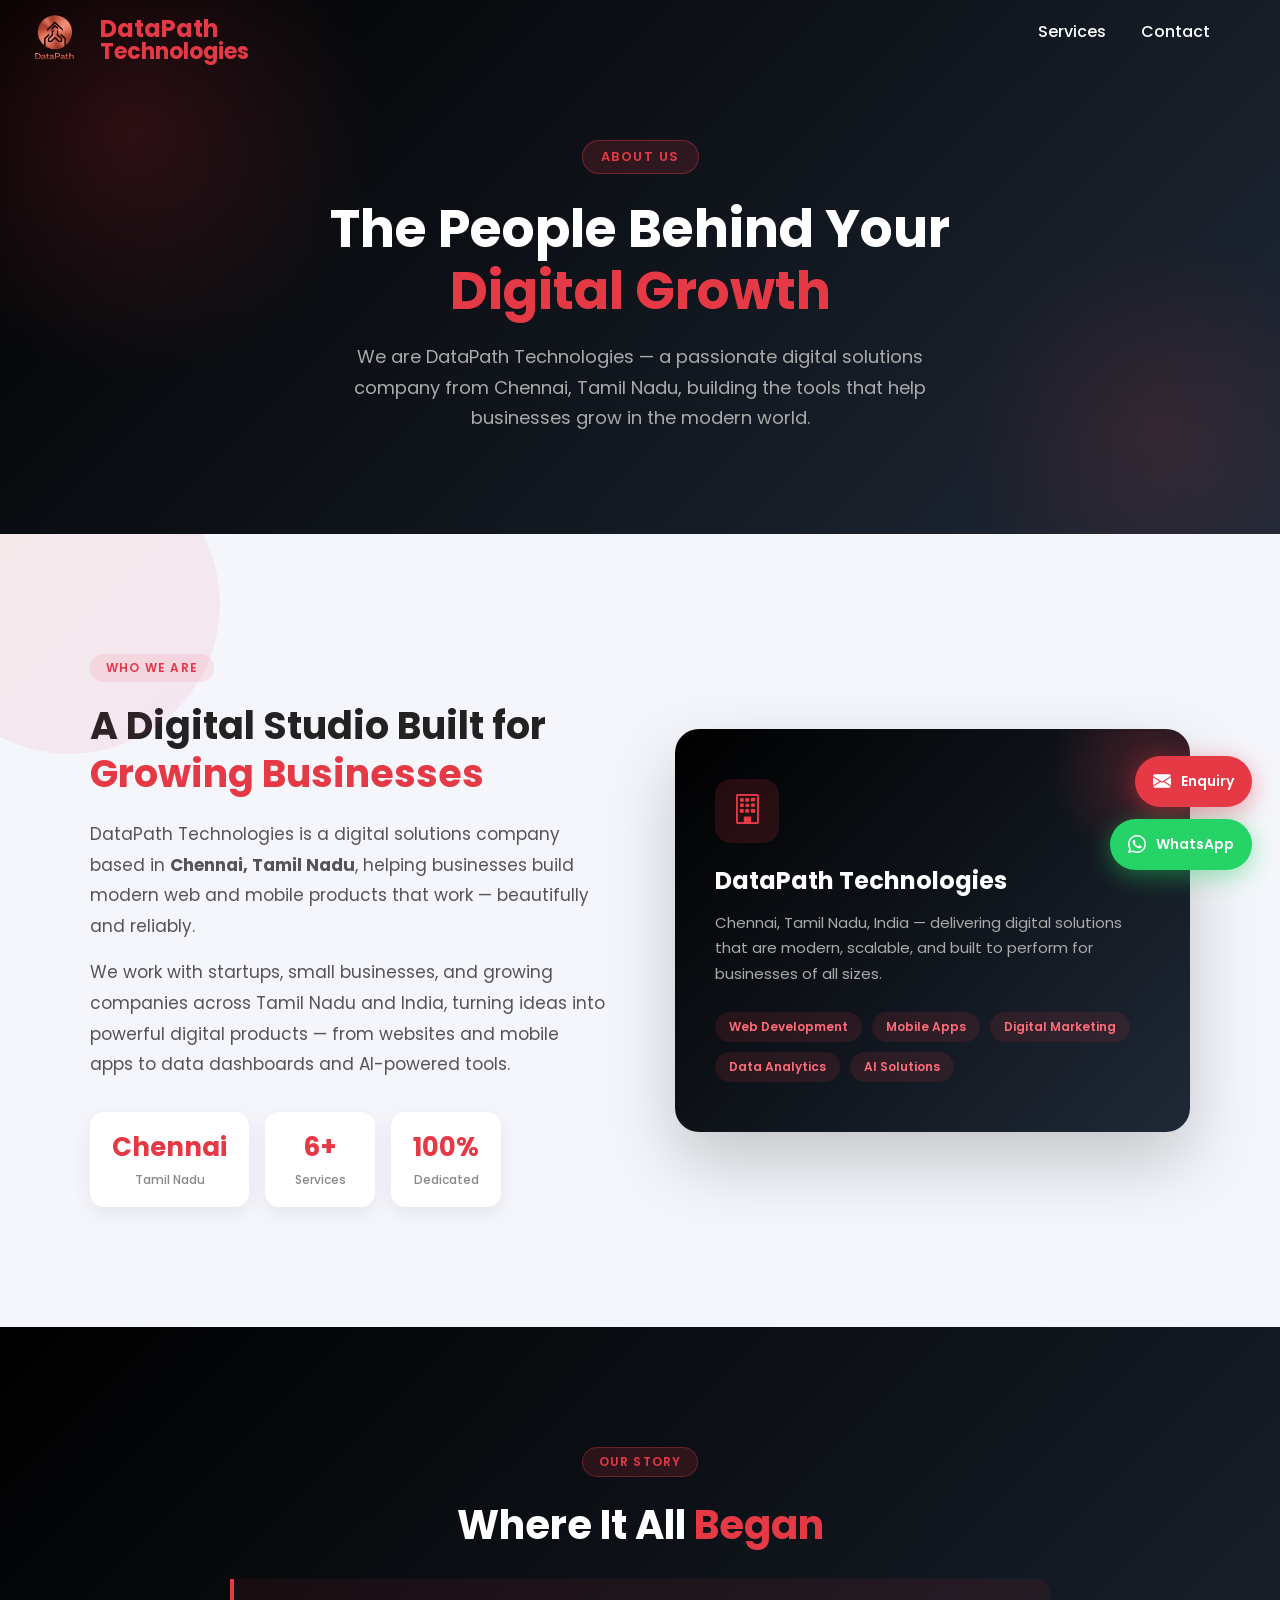
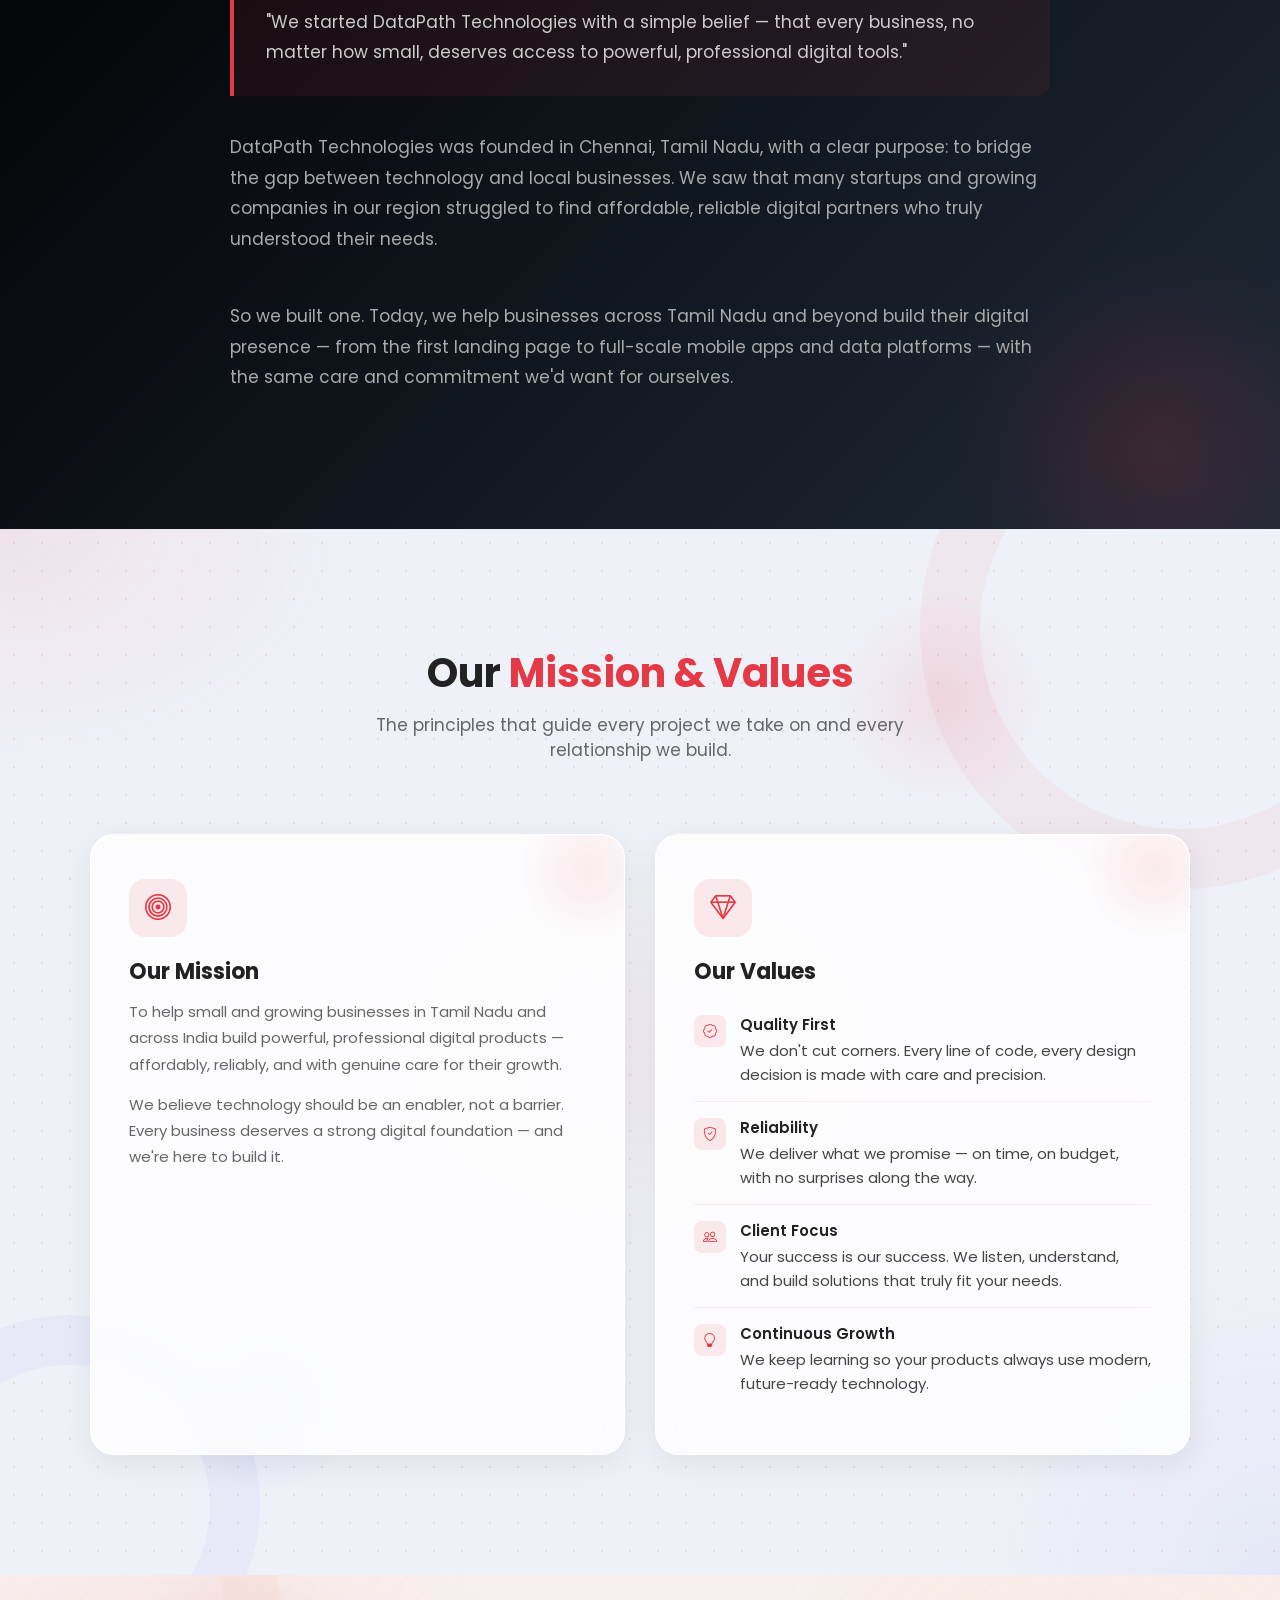
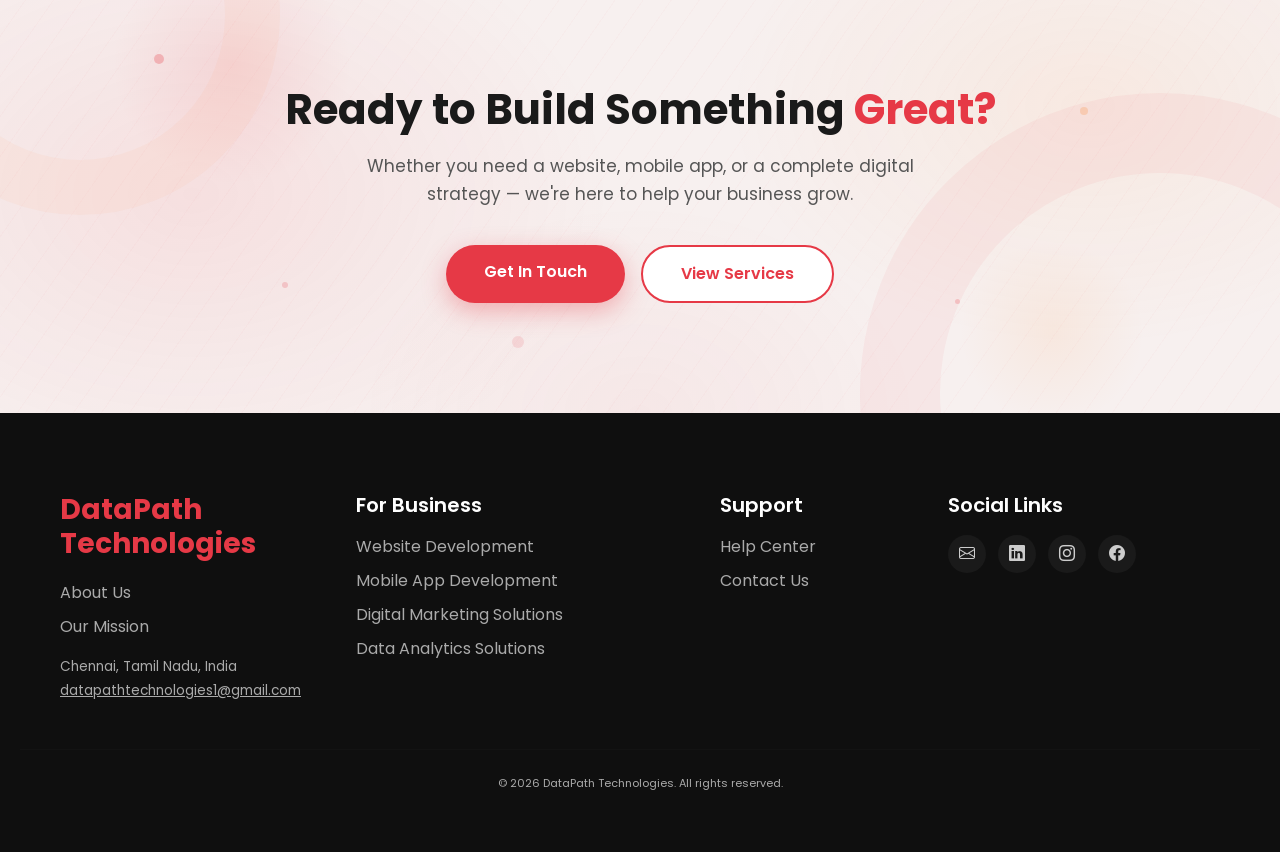
<file: about.html>
<!DOCTYPE html>
<html lang="en">
<head>
<title>About Us | DataPath Technologies – Chennai, Tamil Nadu</title>
<meta charset="UTF-8">
<meta name="viewport" content="width=device-width, initial-scale=1.0">
<meta name="description" content="Learn about DataPath Technologies – a digital solutions company based in Chennai, Tamil Nadu, helping businesses build modern web, mobile, and data products.">
<link rel="canonical" href="https://www.datapathtech.in/about">
<link rel="icon" type="image/png" sizes="32x32" href="resources/images/dp_title_logo.png">
<link rel="apple-touch-icon" href="resources/images/dp_title_logo.png">

<!-- Bootstrap Icons -->
<link rel="stylesheet" href="https://cdn.jsdelivr.net/npm/bootstrap-icons@1.11.3/font/bootstrap-icons.css">
<!-- Bootstrap CSS -->
<link href="https://cdn.jsdelivr.net/npm/bootstrap@5.3.2/dist/css/bootstrap.min.css" rel="stylesheet">

<!-- Google Fonts: non-blocking so Brave Shields never freezes render -->
<link rel="preconnect" href="https://fonts.googleapis.com">
<link rel="preconnect" href="https://fonts.gstatic.com" crossorigin>
<link rel="stylesheet" href="https://fonts.googleapis.com/css2?family=Poppins:wght@300;400;600;700&display=swap" media="print" onload="this.media='all'">
<noscript><link rel="stylesheet" href="https://fonts.googleapis.com/css2?family=Poppins:wght@300;400;600;700&display=swap"></noscript>

<link rel="stylesheet" href="resources/css/style.css">
<style>
/* ==============================================================
   BRAVE / FONT-BLOCK SAFETY NET
============================================================== */
:root {
  --font-stack: 'Poppins', -apple-system, BlinkMacSystemFont,
                'Segoe UI', Roboto, Oxygen, Ubuntu, sans-serif;
}
body {
  font-family: var(--font-stack) !important;
}
h1,h2,h3,h4,h5,h6,p,a,span,li,label,input,textarea,select,button {
  font-family: var(--font-stack);
}

/* ============================================================
   PAGE TRANSITION
============================================================ */
#page-transition { position:fixed; inset:0; z-index:99999; pointer-events:none; display:flex; align-items:center; justify-content:center; overflow:hidden; }
.pt-panel { position:absolute; inset:0; background:#000; transform-origin:top; transform:scaleY(1); transition:transform .65s cubic-bezier(.77,0,.175,1); }
.pt-logo  { position:relative; z-index:2; display:flex; flex-direction:column; align-items:center; gap:14px; opacity:1; transition:opacity .3s ease; }
.pt-logo img { width:90px; height:90px; object-fit:contain; animation:ptPulse .6s ease; }
.pt-logo-text { font-family:var(--font-stack); font-weight:700; font-size:26px; color:#e63946; letter-spacing:1px; animation:ptPulse .6s ease .05s both; }
.pt-bar { width:60px; height:3px; background:#e63946; border-radius:2px; animation:ptBarExpand .5s ease .15s both; transform-origin:left; }
@keyframes ptPulse    { from{opacity:0;transform:translateY(14px)} to{opacity:1;transform:translateY(0)} }
@keyframes ptBarExpand{ from{transform:scaleX(0)} to{transform:scaleX(1)} }
#page-transition.hiding .pt-panel { transform:scaleY(0); }
#page-transition.hiding .pt-logo  { opacity:0; }
#page-transition.gone { display:none; }

/* ============================================================
   SCROLL REVEAL
============================================================ */
.scroll-reveal { opacity:0; transform:translateY(50px); transition:opacity .7s cubic-bezier(.22,1,.36,1),transform .7s cubic-bezier(.22,1,.36,1); }
.scroll-reveal.reveal-left  { transform:translateX(-50px); }
.scroll-reveal.reveal-right { transform:translateX(50px); }
.scroll-reveal.reveal-scale { transform:scale(.88); }
.scroll-reveal.is-visible   { opacity:1; transform:none; }
.scroll-reveal-delay-1 { transition-delay:.1s; }
.scroll-reveal-delay-2 { transition-delay:.2s; }
.scroll-reveal-delay-3 { transition-delay:.3s; }
.reveal { opacity:0; transform:translateY(40px); transition:opacity .7s ease,transform .7s ease; }
.reveal.visible { opacity:1; transform:translateY(0); }

/* ============================================================
   HEADER
============================================================ */
.header-bar {
  position:fixed;
  top:0; left:0;
  width:100%;
  height:80px;
  display:flex;
  align-items:center;
  padding:0 70px;
  z-index:1000;
  background:transparent;
  transition:background .35s ease, box-shadow .35s ease;
}
.header-bar.header-scrolled { background:transparent; }

.logo-wrapper {
  display:flex;
  align-items:center;
  gap:10px;
  margin-left:-50px;
  text-decoration:none;
  opacity:1 !important;
  pointer-events:auto !important;
}
.logo-wrapper img { width:70px; height:70px; object-fit:contain; }
.logo-text { display:flex; flex-direction:column; line-height:1; }
.logo-main { font-size:24px; font-weight:700; color:#e63946; margin:0; }
.logo-sub  { font-size:22px; font-weight:700; color:#e63946; margin:0; }
.nav-links { display:flex; gap:35px; list-style:none; margin-left:auto; padding:0; transition:opacity .4s ease; }
.nav-links a { text-decoration:none; color:white; font-weight:500; font-size:16px; transition:color .3s; }
.nav-links a:hover { color:#e63946; }
.about-nav-hidden { opacity:0; pointer-events:none; }

/* ============================================================
   FLOATING BUTTONS
============================================================ */
.floating-contacts { position:fixed; bottom:30px; right:28px; display:flex; flex-direction:column; align-items:flex-end; gap:12px; z-index:9000; }
.float-btn { display:flex; align-items:center; gap:10px; padding:12px 18px; border-radius:50px; text-decoration:none; font-family:var(--font-stack); font-size:14px; font-weight:600; cursor:pointer; border:none; transition:transform .25s ease,box-shadow .25s ease; box-shadow:0 6px 24px rgba(0,0,0,.22); white-space:nowrap; }
.float-btn:hover { transform:translateY(-3px) scale(1.04); }
.float-btn i { font-size:18px; }
.float-btn-enquiry  { background:#e63946; color:#fff; box-shadow:0 6px 24px rgba(230,57,70,.45); }
.float-btn-enquiry:hover  { box-shadow:0 12px 32px rgba(230,57,70,.55); color:#fff; }
.float-btn-whatsapp { background:#25D366; color:#fff; box-shadow:0 6px 24px rgba(37,211,102,.45); }
.float-btn-whatsapp:hover { box-shadow:0 12px 32px rgba(37,211,102,.55); color:#fff; }

/* ============================================================
   MODAL
============================================================ */
.formspree-modal-overlay { position:fixed; inset:0; background:rgba(0,0,0,.72); z-index:10000; display:flex; align-items:center; justify-content:center; padding:20px; opacity:0; pointer-events:none; transition:opacity .3s ease; backdrop-filter:blur(4px); }
.formspree-modal-overlay.open { opacity:1; pointer-events:all; }
.formspree-modal { background:#fff; border-radius:20px; padding:40px 36px; width:100%; max-width:480px; position:relative; transform:translateY(30px) scale(.97); transition:transform .35s cubic-bezier(.22,1,.36,1); box-shadow:0 30px 80px rgba(0,0,0,.3); max-height:90vh; overflow-y:auto; }
.formspree-modal-overlay.open .formspree-modal { transform:translateY(0) scale(1); }
.formspree-modal h3 { font-family:var(--font-stack); font-size:22px; font-weight:700; color:#111; margin-bottom:6px; }
.formspree-modal p.fm-sub { font-size:14px; color:#888; margin-bottom:24px; }
.fm-close { position:absolute; top:16px; right:20px; background:none; border:none; font-size:22px; color:#aaa; cursor:pointer; line-height:1; transition:color .2s; }
.fm-close:hover { color:#e63946; }
.fm-group { margin-bottom:16px; }
.fm-group label { display:block; font-size:13px; font-weight:600; color:#444; margin-bottom:6px; }
.fm-group input, .fm-group textarea, .fm-group select { width:100%; padding:11px 14px; border:1.5px solid #e0e0e0; border-radius:10px; font-family:var(--font-stack); font-size:14px; color:#333; outline:none; transition:border-color .2s; background:#fafafa; }
.fm-group input:focus, .fm-group textarea:focus, .fm-group select:focus { border-color:#e63946; background:#fff; }
.fm-group input.fm-error, .fm-group textarea.fm-error, .fm-group select.fm-error { border-color:#e63946 !important; background:#fff5f5; }
.fm-group input.fm-valid, .fm-group textarea.fm-valid, .fm-group select.fm-valid { border-color:#25D366 !important; }
.fm-field-error { font-size:12px; color:#e63946; margin-top:5px; display:none; font-weight:500; }
.fm-field-error.show { display:block; }
.fm-group textarea { resize:vertical; min-height:100px; }
.fm-submit { width:100%; padding:13px; background:#e63946; color:#fff; border:none; border-radius:12px; font-family:var(--font-stack); font-size:15px; font-weight:600; cursor:pointer; margin-top:4px; transition:background .2s,transform .2s; }
.fm-submit:hover { background:#c81d2e; transform:translateY(-2px); }
.fm-submit:disabled { background:#aaa; cursor:not-allowed; transform:none; }
.fm-success { text-align:center; padding:20px 0; display:none; }
.fm-success i { font-size:48px; color:#25D366; display:block; margin-bottom:14px; }
.fm-success h4 { font-size:20px; font-weight:700; color:#111; margin-bottom:8px; }
.fm-success p { color:#777; font-size:14px; }
.fm-already { text-align:center; padding:20px 0; display:none; }
.fm-already i { font-size:48px; color:#e63946; display:block; margin-bottom:14px; }
.fm-already h4 { font-size:20px; font-weight:700; color:#111; margin-bottom:8px; }
.fm-already p { color:#777; font-size:14px; }
.dp-toast { position:fixed; bottom:100px; right:28px; background:#111; color:#fff; padding:14px 20px; border-radius:12px; font-family:var(--font-stack); font-size:14px; font-weight:600; z-index:99999; display:flex; align-items:center; gap:10px; box-shadow:0 8px 30px rgba(0,0,0,.3); opacity:0; transform:translateY(10px); transition:opacity .4s ease,transform .4s ease; pointer-events:none; }
.dp-toast.show { opacity:1; transform:translateY(0); }
.dp-toast i { font-size:18px; color:#25D366; }

/* ============================================================
   ABOUT PAGE HERO
============================================================ */
.about-hero { position:relative; min-height:480px; background:linear-gradient(135deg,#000,#1f2937); display:flex; align-items:center; justify-content:center; text-align:center; overflow:hidden; padding:140px 20px 100px; }
.about-hero::before { content:""; position:absolute; width:500px; height:500px; border-radius:50%; background:radial-gradient(circle,rgba(230,57,70,.18),transparent 70%); top:-120px; left:-120px; animation:driftA 10s ease-in-out infinite alternate; }
.about-hero::after  { content:""; position:absolute; width:400px; height:400px; border-radius:50%; background:radial-gradient(circle,rgba(230,57,70,.12),transparent 70%); bottom:-100px; right:-80px; animation:driftB 12s ease-in-out infinite alternate; }
@keyframes driftA { from{transform:translate(0,0)} to{transform:translate(60px,40px)} }
@keyframes driftB { from{transform:translate(0,0)} to{transform:translate(-50px,-30px)} }
.about-hero-inner { position:relative; z-index:2; }
.about-hero-tag { display:inline-block; padding:6px 18px; background:rgba(230,57,70,.15); border:1px solid rgba(230,57,70,.4); border-radius:40px; color:#e63946; font-size:13px; font-weight:600; letter-spacing:1.5px; text-transform:uppercase; margin-bottom:24px; }
.about-hero h1 { font-size:52px; font-weight:700; color:#fff; line-height:1.2; margin-bottom:20px; }
.about-hero h1 span { color:#e63946; }
.about-hero p { font-size:18px; color:#aaa; max-width:620px; margin:0 auto; line-height:1.7; }

/* WHO WE ARE */
.who-section { padding:120px 20px; background:#f4f6fb; position:relative; overflow:hidden; }
.who-section::before { content:""; position:absolute; width:300px; height:300px; border-radius:50%; background:linear-gradient(135deg,#ff6a00,#ee0979); top:-80px; left:-80px; opacity:.07; }
.who-grid { display:grid; grid-template-columns:1fr 1fr; gap:70px; align-items:center; max-width:1100px; margin:0 auto; }
.who-text .section-badge { display:inline-block; padding:5px 16px; background:rgba(230,57,70,.1); border-radius:30px; color:#e63946; font-size:12px; font-weight:600; letter-spacing:1.2px; text-transform:uppercase; margin-bottom:20px; }
.who-text h2 { font-size:38px; font-weight:700; color:#222; line-height:1.25; margin-bottom:22px; }
.who-text h2 span { color:#e63946; }
.who-text p { font-size:17px; color:#555; line-height:1.8; margin-bottom:16px; }
.who-stats { display:flex; gap:16px; margin-top:32px; flex-wrap:wrap; }
.stat-pill { background:white; border-radius:14px; padding:16px 22px; box-shadow:0 6px 20px rgba(0,0,0,.07); text-align:center; min-width:110px; }
.stat-pill strong { display:block; font-size:26px; font-weight:700; color:#e63946; }
.stat-pill span { font-size:12px; color:#888; font-weight:500; }
.who-visual { position:relative; }
.visual-card { background:linear-gradient(135deg,#000,#1f2937); border-radius:24px; padding:50px 40px; color:white; box-shadow:0 30px 70px rgba(0,0,0,.2); position:relative; overflow:hidden; animation:floatCard 5s ease-in-out infinite; }
.visual-card::before { content:""; position:absolute; width:200px; height:200px; border-radius:50%; background:radial-gradient(circle,rgba(230,57,70,.25),transparent 70%); top:-60px; right:-60px; }
.visual-card .vc-icon { width:64px; height:64px; background:rgba(230,57,70,.15); border-radius:16px; display:flex; align-items:center; justify-content:center; margin-bottom:24px; }
.visual-card .vc-icon i { font-size:30px; color:#e63946; }
.visual-card h3 { font-size:24px; font-weight:700; margin-bottom:14px; }
.visual-card p { color:#aaa; font-size:15px; line-height:1.7; }
.vc-tag-row { display:flex; flex-wrap:wrap; gap:10px; margin-top:26px; }
.vc-tag { padding:6px 14px; background:rgba(230,57,70,.12); border-radius:30px; color:#ff6b7a; font-size:12px; font-weight:600; }

/* OUR STORY */
.story-section { padding:120px 20px; background:linear-gradient(135deg,#000,#1f2937); color:white; text-align:center; position:relative; overflow:hidden; }
.story-section::after { content:""; position:absolute; width:400px; height:400px; border-radius:50%; background:radial-gradient(circle,rgba(230,57,70,.15),transparent 70%); bottom:-120px; right:-80px; }
.story-inner { max-width:820px; margin:0 auto; position:relative; z-index:2; }
.section-badge-dark { display:inline-block; padding:5px 16px; background:rgba(230,57,70,.15); border:1px solid rgba(230,57,70,.35); border-radius:30px; color:#e63946; font-size:12px; font-weight:600; letter-spacing:1.2px; text-transform:uppercase; margin-bottom:24px; }
.story-section h2 { font-size:40px; font-weight:700; margin-bottom:30px; color:white; }
.story-section h2 span { color:#e63946; }
.story-quote { background:rgba(230,57,70,.08); border-left:4px solid #e63946; border-radius:0 14px 14px 0; padding:28px 32px; margin:0 auto 36px; text-align:left; }
.story-quote p { font-size:17px; color:#ccc; line-height:1.8; margin:0; }
.story-body { font-size:17px; color:#aaa; line-height:1.8; text-align:left; }

/* MISSION */
.mission-section { padding:120px 20px; position:relative; overflow:hidden; background:radial-gradient(ellipse 600px 400px at 0% 0%,rgba(230,57,70,.08) 0%,transparent 60%),radial-gradient(ellipse 500px 500px at 100% 100%,rgba(99,102,241,.07) 0%,transparent 60%),radial-gradient(ellipse 400px 300px at 50% 50%,rgba(230,57,70,.04) 0%,transparent 70%),#eff1f8; }
.mission-section::before { content:""; position:absolute; inset:0; background-image:radial-gradient(circle,rgba(230,57,70,.14) 1.5px,transparent 1.5px); background-size:28px 28px; z-index:0; pointer-events:none; }
.mission-section::after { content:""; position:absolute; width:520px; height:520px; border-radius:50%; border:60px solid rgba(230,57,70,.055); top:-160px; right:-160px; z-index:0; pointer-events:none; }
.mission-deco-ring { position:absolute; width:380px; height:380px; border-radius:50%; border:50px solid rgba(99,102,241,.06); bottom:-120px; left:-120px; z-index:0; pointer-events:none; }
.mission-blob-1 { position:absolute; width:220px; height:220px; border-radius:50%; background:radial-gradient(circle,rgba(230,57,70,.10),transparent 70%); top:60px; right:18%; z-index:0; animation:blobDrift1 8s ease-in-out infinite alternate; pointer-events:none; }
.mission-blob-2 { position:absolute; width:180px; height:180px; border-radius:50%; background:radial-gradient(circle,rgba(99,102,241,.09),transparent 70%); bottom:80px; left:14%; z-index:0; animation:blobDrift2 10s ease-in-out infinite alternate; pointer-events:none; }
@keyframes blobDrift1 { from{transform:translate(0,0)} to{transform:translate(-30px,20px)} }
@keyframes blobDrift2 { from{transform:translate(0,0)} to{transform:translate(25px,-18px)} }
.mission-section .section-head { text-align:center; margin-bottom:70px; position:relative; z-index:1; }
.mission-section .section-head h2 { font-size:40px; font-weight:700; color:#222; }
.mission-section .section-head h2 span { color:#e63946; }
.mission-section .section-head p { color:#666; font-size:17px; max-width:600px; margin:16px auto 0; }
.mission-grid { display:grid; grid-template-columns:1fr 1fr; gap:30px; max-width:1100px; margin:0 auto; position:relative; z-index:1; }
.mission-card { background:rgba(255,255,255,.80); backdrop-filter:blur(14px); -webkit-backdrop-filter:blur(14px); border:1px solid rgba(255,255,255,.95); border-radius:24px; padding:44px 38px; box-shadow:0 8px 32px rgba(0,0,0,.07),0 1px 0 rgba(255,255,255,.8) inset; transition:transform .35s ease,box-shadow .35s ease; position:relative; overflow:hidden; }
.mission-card::before { content:""; position:absolute; width:150px; height:150px; border-radius:50%; background:radial-gradient(circle,rgba(230,57,70,.09),transparent 70%); top:-40px; right:-40px; }
.mission-card:hover { transform:translateY(-10px); box-shadow:0 24px 56px rgba(230,57,70,.16),0 1px 0 rgba(255,255,255,.9) inset; }
.mc-icon { width:58px; height:58px; background:rgba(230,57,70,.1); border-radius:16px; display:flex; align-items:center; justify-content:center; margin-bottom:22px; transition:background .3s ease,box-shadow .3s ease; }
.mc-icon i { font-size:26px; color:#e63946; transition:color .3s ease; }
.mission-card:hover .mc-icon { background:#e63946; box-shadow:0 10px 25px rgba(230,57,70,.4); }
.mission-card:hover .mc-icon i { color:white; }
.mission-card h3 { font-size:22px; font-weight:700; color:#222; margin-bottom:14px; }
.mission-card p { color:#666; font-size:15px; line-height:1.75; margin:0; }
.values-list { list-style:none; padding:0; margin:0; }
.values-list li { display:flex; align-items:flex-start; gap:14px; padding:14px 0; border-bottom:1px solid rgba(230,57,70,.08); font-size:15px; color:#444; line-height:1.6; }
.values-list li:last-child { border-bottom:none; }
.val-icon { width:32px; height:32px; background:rgba(230,57,70,.1); border-radius:8px; display:flex; align-items:center; justify-content:center; flex-shrink:0; margin-top:2px; }
.val-icon i { font-size:14px; color:#e63946; }
.val-text strong { display:block; font-weight:600; color:#222; margin-bottom:2px; }

/* ABOUT CTA */
.about-cta { padding:110px 20px; text-align:center; position:relative; overflow:hidden; background:radial-gradient(ellipse 700px 500px at 15% 50%,rgba(230,57,70,.09) 0%,transparent 60%),radial-gradient(ellipse 600px 400px at 85% 30%,rgba(251,146,60,.08) 0%,transparent 60%),radial-gradient(ellipse 400px 300px at 50% 100%,rgba(230,57,70,.05) 0%,transparent 70%),#f7f0ef; }
.about-cta::before { content:""; position:absolute; inset:0; background-image:repeating-linear-gradient(-55deg,transparent,transparent 22px,rgba(230,57,70,.025) 22px,rgba(230,57,70,.025) 23px); z-index:0; pointer-events:none; }
.about-cta::after { content:""; position:absolute; width:600px; height:600px; border-radius:50%; border:80px solid rgba(230,57,70,.055); bottom:-280px; right:-180px; z-index:0; pointer-events:none; animation:slowSpin 30s linear infinite; }
.cta-ring-2 { position:absolute; width:400px; height:400px; border-radius:50%; border:55px solid rgba(251,146,60,.05); top:-160px; left:-120px; z-index:0; pointer-events:none; }
.cta-blob-1 { position:absolute; width:260px; height:260px; border-radius:50%; background:radial-gradient(circle,rgba(230,57,70,.10),transparent 65%); top:-40px; left:8%; z-index:0; animation:blobDrift1 9s ease-in-out infinite alternate; pointer-events:none; }
.cta-blob-2 { position:absolute; width:200px; height:200px; border-radius:50%; background:radial-gradient(circle,rgba(251,146,60,.09),transparent 65%); bottom:-20px; right:10%; z-index:0; animation:blobDrift2 11s ease-in-out infinite alternate; pointer-events:none; }
.cta-dot { position:absolute; border-radius:50%; z-index:0; pointer-events:none; }
.cta-dot-1{width:10px;height:10px;background:rgba(230,57,70,.28);top:18%;left:12%;animation:dotBounce 4s ease-in-out infinite}
.cta-dot-2{width:6px;height:6px;background:rgba(230,57,70,.20);top:70%;left:22%;animation:dotBounce 5s ease-in-out infinite 1s}
.cta-dot-3{width:8px;height:8px;background:rgba(251,146,60,.25);top:30%;right:15%;animation:dotBounce 4.5s ease-in-out infinite .5s}
.cta-dot-4{width:5px;height:5px;background:rgba(230,57,70,.22);bottom:25%;right:25%;animation:dotBounce 6s ease-in-out infinite 2s}
.cta-dot-5{width:12px;height:12px;background:rgba(230,57,70,.12);bottom:15%;left:40%;animation:dotBounce 5.5s ease-in-out infinite .8s}
@keyframes dotBounce { 0%,100%{transform:translateY(0)} 50%{transform:translateY(-10px)} }
@keyframes slowSpin  { from{transform:rotate(0deg)} to{transform:rotate(360deg)} }
.cta-content-inner { position:relative; z-index:2; }
.about-cta h2 { font-size:42px; font-weight:700; color:#1a1a1a; margin-bottom:16px; }
.about-cta h2 span { color:#e63946; }
.about-cta p { font-size:17px; color:#555; max-width:580px; margin:0 auto 36px; line-height:1.7; }
.cta-btn-group { display:flex; justify-content:center; gap:16px; flex-wrap:wrap; }
.about-cta .btn-primary-cta { display:inline-block; padding:15px 38px; background:#e63946; color:white; border-radius:40px; font-weight:600; text-decoration:none; font-size:16px; transition:all .3s ease; box-shadow:0 8px 24px rgba(230,57,70,.35); }
.about-cta .btn-primary-cta:hover { background:#c81d2e; transform:translateY(-4px); box-shadow:0 16px 36px rgba(230,57,70,.45); }
.about-cta .btn-secondary-cta { display:inline-block; padding:15px 38px; background:white; color:#e63946; border:2px solid #e63946; border-radius:40px; font-weight:600; text-decoration:none; font-size:16px; transition:all .3s ease; }
.about-cta .btn-secondary-cta:hover { background:rgba(230,57,70,.05); transform:translateY(-4px); box-shadow:0 10px 25px rgba(230,57,70,.12); }

@keyframes floatCard { 0%{transform:translateY(0)} 50%{transform:translateY(-10px)} 100%{transform:translateY(0)} }

/* ============================================================
   MOBILE RESPONSIVE
============================================================ */
@media (max-width:768px) {
  .header-bar { padding:15px 16px; height:auto; min-height:64px; }
  .logo-wrapper { margin-left:0; }
  .logo-wrapper img { width:50px; height:50px; }
  .logo-main { font-size:24px; }
  .logo-sub  { font-size:22px; }
  .about-hero h1 { font-size:30px; }
  .about-hero p  { font-size:15px; }
  .who-grid { grid-template-columns:1fr; gap:40px; }
  .visual-card { padding:36px 28px; }
  .mission-grid { grid-template-columns:1fr; gap:24px; }
  .about-cta h2 { font-size:28px; }
  .who-stats { justify-content:center; }
  .cta-btn-group { flex-direction:column; align-items:center; }
}
</style>
</head>
<body>

<!-- PAGE TRANSITION -->
<div id="page-transition">
  <div class="pt-panel"></div>
  <div class="pt-logo">
    <img src="resources/images/dp_logo1.png" alt="DataPath Logo">
    <div class="pt-logo-text">DataPath Technologies</div>
    <div class="pt-bar"></div>
  </div>
</div>

<!-- FLOATING BUTTONS -->
<div class="floating-contacts">
  <button class="float-btn float-btn-enquiry" onclick="openEnquiryModal()">
    <i class="bi bi-envelope-fill"></i> Enquiry
  </button>
  <a href="https://wa.me/918807912000?text=Hi%20DataPath%20Technologies%2C%20I%20would%20like%20to%20enquire%20about%20your%20services."
     target="_blank" class="float-btn float-btn-whatsapp">
    <i class="bi bi-whatsapp"></i> WhatsApp
  </a>
</div>

<!-- TOAST -->
<div class="dp-toast" id="dpToast"><i class="bi bi-check-circle-fill"></i> <span id="dpToastMsg"></span></div>

<!-- ENQUIRY MODAL -->
<div class="formspree-modal-overlay" id="enquiryModalOverlay" onclick="closeEnquiryOnOverlay(event)">
  <div class="formspree-modal">
    <button class="fm-close" onclick="closeEnquiryModal()" aria-label="Close">&times;</button>
    <h3>Get In Touch</h3>
    <p class="fm-sub">We'll get back to you within 24 hours.</p>
    <form id="enquiryForm" action="https://formsubmit.co/datapathtechnologies1@gmail.com" method="POST" novalidate>
      <input type="hidden" name="_subject" value="New Enquiry – DataPath Technologies">
      <input type="hidden" name="_captcha" value="false">
      <input type="hidden" name="_template" value="table">
      <input type="hidden" name="_next" id="formNextUrl" value="https://www.datapathtech.in/about">
      <div class="fm-group">
        <label>Your Name <span style="color:#e63946">*</span></label>
        <input type="text" id="fm-name" name="name" placeholder="John Doe" autocomplete="name">
        <div class="fm-field-error" id="err-name">Please enter your name.</div>
      </div>
      <div class="fm-group">
        <label>Email Address <span style="color:#e63946">*</span></label>
        <input type="email" id="fm-email" name="email" placeholder="you@example.com" autocomplete="email">
        <div class="fm-field-error" id="err-email">Please enter a valid email address.</div>
      </div>
      <div class="fm-group">
        <label>Phone Number</label>
        <input type="tel" id="fm-phone" name="phone" placeholder="+91 98765 43210" autocomplete="tel">
        <div class="fm-field-error" id="err-phone">Please enter a valid phone number.</div>
      </div>
      <div class="fm-group">
        <label>Service Interested In <span style="color:#e63946">*</span></label>
        <select id="fm-service" name="service">
          <option value="">Select a service…</option>
          <option>Website Development</option>
          <option>Mobile App Development</option>
          <option>Digital Marketing Solutions</option>
          <option>Data Analytics Solutions</option>
          <option>AI-Powered Tools</option>
          <option>Other</option>
        </select>
        <div class="fm-field-error" id="err-service">Please select a service.</div>
      </div>
      <div class="fm-group">
        <label>Message</label>
        <textarea id="fm-message" name="message" placeholder="Tell us about your project…"></textarea>
      </div>
      <button type="button" class="fm-submit" onclick="handleEnquirySubmit()">Send Enquiry →</button>
    </form>
    <div class="fm-success" id="enquirySuccess">
      <i class="bi bi-check-circle-fill"></i>
      <h4>Message Sent!</h4>
      <p>Thank you for reaching out. We'll get back to you shortly.</p>
    </div>
    <div class="fm-already" id="enquiryAlready">
      <i class="bi bi-envelope-x-fill"></i>
      <h4>Already Submitted</h4>
      <p id="alreadyMsg">This email has already been used to submit an enquiry. We'll be in touch soon!</p>
    </div>
  </div>
</div>

<!-- HEADER -->
<div class="header-bar" id="main-header">
  <a href="index.html" class="logo-wrapper">
    <img src="resources/images/dp_logo1.png" alt="DataPath Technologies Logo">
    <div class="logo-text">
      <div class="logo-main">DataPath</div>
      <div class="logo-sub">Technologies</div>
    </div>
  </a>
  <ul class="nav-links" id="about-nav">
    <li><a href="index.html#services">Services</a></li>
    <li><a href="index.html#contact">Contact</a></li>
  </ul>
</div>

<section class="about-hero" id="about-hero-section">
  <div class="about-hero-inner scroll-reveal">
    <div class="about-hero-tag">About Us</div>
    <h1>The People Behind Your<br><span>Digital Growth</span></h1>
    <p>We are DataPath Technologies — a passionate digital solutions company from Chennai, Tamil Nadu, building the tools that help businesses grow in the modern world.</p>
  </div>
</section>

<section class="who-section">
  <div class="who-grid">
    <div class="who-text scroll-reveal">
      <div class="section-badge">Who We Are</div>
      <h2>A Digital Studio Built for <span>Growing Businesses</span></h2>
      <p>DataPath Technologies is a digital solutions company based in <strong>Chennai, Tamil Nadu</strong>, helping businesses build modern web and mobile products that work — beautifully and reliably.</p>
      <p>We work with startups, small businesses, and growing companies across Tamil Nadu and India, turning ideas into powerful digital products — from websites and mobile apps to data dashboards and AI-powered tools.</p>
      <div class="who-stats">
        <div class="stat-pill scroll-reveal scroll-reveal-delay-1"><strong>Chennai</strong><span>Tamil Nadu</span></div>
        <div class="stat-pill scroll-reveal scroll-reveal-delay-2"><strong>6+</strong><span>Services</span></div>
        <div class="stat-pill scroll-reveal scroll-reveal-delay-3"><strong>100%</strong><span>Dedicated</span></div>
      </div>
    </div>
    <div class="who-visual scroll-reveal reveal-right scroll-reveal-delay-2">
      <div class="visual-card">
        <div class="vc-icon"><i class="bi bi-building"></i></div>
        <h3>DataPath Technologies</h3>
        <p>Chennai, Tamil Nadu, India — delivering digital solutions that are modern, scalable, and built to perform for businesses of all sizes.</p>
        <div class="vc-tag-row">
          <span class="vc-tag">Web Development</span><span class="vc-tag">Mobile Apps</span>
          <span class="vc-tag">Digital Marketing</span><span class="vc-tag">Data Analytics</span>
          <span class="vc-tag">AI Solutions</span>
        </div>
      </div>
    </div>
  </div>
</section>

<section class="story-section">
  <div class="story-inner scroll-reveal">
    <div class="section-badge-dark">Our Story</div>
    <h2>Where It All <span>Began</span></h2>
    <div class="story-quote"><p>"We started DataPath Technologies with a simple belief — that every business, no matter how small, deserves access to powerful, professional digital tools."</p></div>
    <div class="story-body">
      <p>DataPath Technologies was founded in Chennai, Tamil Nadu, with a clear purpose: to bridge the gap between technology and local businesses. We saw that many startups and growing companies in our region struggled to find affordable, reliable digital partners who truly understood their needs.</p>
      <br>
      <p>So we built one. Today, we help businesses across Tamil Nadu and beyond build their digital presence — from the first landing page to full-scale mobile apps and data platforms — with the same care and commitment we'd want for ourselves.</p>
    </div>
  </div>
</section>

<section class="mission-section">
  <div class="mission-deco-ring"></div>
  <div class="mission-blob-1"></div>
  <div class="mission-blob-2"></div>
  <div class="section-head scroll-reveal">
    <h2>Our <span>Mission & Values</span></h2>
    <p>The principles that guide every project we take on and every relationship we build.</p>
  </div>
  <div class="mission-grid">
    <div class="mission-card scroll-reveal scroll-reveal-delay-1">
      <div class="mc-icon"><i class="bi bi-bullseye"></i></div>
      <h3>Our Mission</h3>
      <p>To help small and growing businesses in Tamil Nadu and across India build powerful, professional digital products — affordably, reliably, and with genuine care for their growth.</p>
      <p style="margin-top:14px;">We believe technology should be an enabler, not a barrier. Every business deserves a strong digital foundation — and we're here to build it.</p>
    </div>
    <div class="mission-card scroll-reveal scroll-reveal-delay-2">
      <div class="mc-icon"><i class="bi bi-gem"></i></div>
      <h3>Our Values</h3>
      <ul class="values-list">
        <li><div class="val-icon"><i class="bi bi-patch-check"></i></div><div class="val-text"><strong>Quality First</strong>We don't cut corners. Every line of code, every design decision is made with care and precision.</div></li>
        <li><div class="val-icon"><i class="bi bi-shield-check"></i></div><div class="val-text"><strong>Reliability</strong>We deliver what we promise — on time, on budget, with no surprises along the way.</div></li>
        <li><div class="val-icon"><i class="bi bi-people"></i></div><div class="val-text"><strong>Client Focus</strong>Your success is our success. We listen, understand, and build solutions that truly fit your needs.</div></li>
        <li><div class="val-icon"><i class="bi bi-lightbulb"></i></div><div class="val-text"><strong>Continuous Growth</strong>We keep learning so your products always use modern, future-ready technology.</div></li>
      </ul>
    </div>
  </div>
</section>

<section class="about-cta">
  <div class="cta-ring-2"></div><div class="cta-blob-1"></div><div class="cta-blob-2"></div>
  <div class="cta-dot cta-dot-1"></div><div class="cta-dot cta-dot-2"></div><div class="cta-dot cta-dot-3"></div><div class="cta-dot cta-dot-4"></div><div class="cta-dot cta-dot-5"></div>
  <div class="cta-content-inner scroll-reveal">
    <h2>Ready to Build Something <span>Great?</span></h2>
    <p>Whether you need a website, mobile app, or a complete digital strategy — we're here to help your business grow.</p>
    <div class="cta-btn-group">
      <a href="#" class="btn-primary-cta" onclick="openEnquiryModal(); return false;">Get In Touch</a>
      <a href="index.html#services" class="btn-secondary-cta">View Services</a>
    </div>
  </div>
</section>

<footer class="footer-section">
  <div class="container">
    <div class="row gy-4">
      <div class="col-md-3">
        <h3 class="footer-logo">DataPath Technologies</h3>
        <ul class="footer-links">
          <li><a href="about.html">About Us</a></li>
          <li><a href="#">Our Mission</a></li>
        </ul>
        <address style="font-style:normal;margin-top:12px;font-size:.85rem;color:#aaa;line-height:1.8;">
          Chennai, Tamil Nadu, India<br>
          <a href="mailto:datapathtechnologies1@gmail.com" style="color:#aaa;">datapathtechnologies1@gmail.com</a>
        </address>
      </div>
      <div class="col-md-3">
        <h5>For Business</h5>
        <ul class="footer-links">
          <li><a href="#" onclick="openEnquiryModal(); return false;">Website Development</a></li>
          <li><a href="#" onclick="openEnquiryModal(); return false;">Mobile App Development</a></li>
          <li><a href="#" onclick="openEnquiryModal(); return false;">Digital Marketing Solutions</a></li>
          <li><a href="#" onclick="openEnquiryModal(); return false;">Data Analytics Solutions</a></li>
        </ul>
      </div>
      <div class="col-md-3 footer-support">
        <h5>Support</h5>
        <ul class="footer-links">
          <li><a href="https://mail.google.com/mail/?view=cm&fs=1&to=contact.datapathlearn@gmail.com" target="_blank">Help Center</a></li>
          <li><a href="#" onclick="openEnquiryModal(); return false;">Contact Us</a></li>
        </ul>
      </div>
      <div class="col-md-3">
        <h5>Social Links</h5>
        <div class="social-icons">
          <a href="https://mail.google.com/mail/?view=cm&fs=1&to=datapathtechnologies1@gmail.com" target="_blank" aria-label="Email"><i class="bi bi-envelope"></i></a>
          <a href="https://www.linkedin.com/in/datapath-technologies" target="_blank" aria-label="LinkedIn"><i class="bi bi-linkedin"></i></a>
          <a href="https://www.instagram.com/datapath.learn" target="_blank" aria-label="Instagram"><i class="bi bi-instagram"></i></a>
          <a href="https://www.facebook.com/share/1DYRvbdQtK/" target="_blank" aria-label="Facebook"><i class="bi bi-facebook"></i></a>
        </div>
      </div>
    </div>
  </div>
  <hr class="footer-divider">
  <div class="footer-compact">© <span id="year"></span> DataPath Technologies. All rights reserved.</div>
</footer>

<script src="https://cdn.jsdelivr.net/npm/bootstrap@5.3.2/dist/js/bootstrap.bundle.min.js"></script>
<script>

/* ============================================================
   STORAGE HELPERS
============================================================ */
const SUBMITTED_EMAILS_KEY = "dp_submitted_emails";
function getSubmittedEmails() {
  try { return JSON.parse(localStorage.getItem(SUBMITTED_EMAILS_KEY) || "[]"); }
  catch(e) { return []; }
}
function saveSubmittedEmail(email) {
  const list = getSubmittedEmails();
  if (!list.includes(email.toLowerCase())) {
    list.push(email.toLowerCase());
    localStorage.setItem(SUBMITTED_EMAILS_KEY, JSON.stringify(list));
  }
}
function isEmailAlreadySubmitted(email) {
  return getSubmittedEmails().includes(email.toLowerCase());
}

/* ============================================================
   VALIDATION
============================================================ */
function isValidEmail(email) {
  const re = /^[a-zA-Z0-9.!#$%&'*+/=?^_`{|}~-]+@[a-zA-Z0-9](?:[a-zA-Z0-9-]{0,61}[a-zA-Z0-9])?(?:\.[a-zA-Z0-9](?:[a-zA-Z0-9-]{0,61}[a-zA-Z0-9])?)*\.[a-zA-Z]{2,}$/;
  if (!re.test(email)) return false;
  if (email.includes("..")) return false;
  const [local] = email.split("@");
  if (local.length > 64) return false;
  return true;
}
function isValidPhone(phone) {
  if (!phone || phone.trim() === "") return true;
  const digits = phone.replace(/\D/g, "");
  return digits.length >= 7 && digits.length <= 15;
}
function setFieldError(inputId, errorId, show) {
  const input = document.getElementById(inputId), err = document.getElementById(errorId);
  if (show) { input.classList.add("fm-error"); input.classList.remove("fm-valid"); err.classList.add("show"); }
  else       { input.classList.remove("fm-error"); input.classList.add("fm-valid"); err.classList.remove("show"); }
}
function clearFieldState(inputId, errorId) {
  const input = document.getElementById(inputId), err = document.getElementById(errorId);
  input.classList.remove("fm-error", "fm-valid");
  err.classList.remove("show");
}
function initLiveValidation() {
  document.getElementById("fm-name").addEventListener("blur", function() {
    setFieldError("fm-name", "err-name", !this.value.trim());
  });
  document.getElementById("fm-email").addEventListener("blur", function() {
    const val = this.value.trim();
    if (!val) {
      document.getElementById("err-email").textContent = "Please enter your email address.";
      setFieldError("fm-email", "err-email", true);
    } else if (!isValidEmail(val)) {
      document.getElementById("err-email").textContent = "Please enter a valid email (e.g. name@domain.com).";
      setFieldError("fm-email", "err-email", true);
    } else if (isEmailAlreadySubmitted(val)) {
      document.getElementById("err-email").textContent = "This email has already submitted an enquiry.";
      setFieldError("fm-email", "err-email", true);
    } else {
      setFieldError("fm-email", "err-email", false);
    }
  });
  document.getElementById("fm-phone").addEventListener("blur", function() {
    if (this.value.trim() && !isValidPhone(this.value.trim()))
      setFieldError("fm-phone", "err-phone", true);
    else clearFieldState("fm-phone", "err-phone");
  });
  document.getElementById("fm-service").addEventListener("change", function() {
    setFieldError("fm-service", "err-service", !this.value);
  });
}

/* ============================================================
   SUBMIT HANDLER
============================================================ */
function handleEnquirySubmit() {
  const name    = document.getElementById("fm-name").value.trim();
  const email   = document.getElementById("fm-email").value.trim();
  const phone   = document.getElementById("fm-phone").value.trim();
  const service = document.getElementById("fm-service").value;
  let hasError  = false;

  if (!name) { setFieldError("fm-name", "err-name", true); hasError = true; }
  else        { setFieldError("fm-name", "err-name", false); }

  if (!email) {
    document.getElementById("err-email").textContent = "Please enter your email address.";
    setFieldError("fm-email", "err-email", true); hasError = true;
  } else if (!isValidEmail(email)) {
    document.getElementById("err-email").textContent = "Please enter a valid email (e.g. name@domain.com).";
    setFieldError("fm-email", "err-email", true); hasError = true;
  } else if (isEmailAlreadySubmitted(email)) {
    document.getElementById("enquiryForm").style.display = "none";
    document.getElementById("enquiryAlready").style.display = "block";
    document.getElementById("alreadyMsg").textContent =
      email + " has already been used to submit an enquiry. We'll be in touch soon!";
    return;
  } else {
    setFieldError("fm-email", "err-email", false);
  }

  if (phone && !isValidPhone(phone)) {
    setFieldError("fm-phone", "err-phone", true); hasError = true;
  } else {
    clearFieldState("fm-phone", "err-phone");
  }

  if (!service) { setFieldError("fm-service", "err-service", true); hasError = true; }
  else          { setFieldError("fm-service", "err-service", false); }

  if (hasError) return;

  const currentUrl = window.location.href.split("?")[0].split("#")[0];
  document.getElementById("formNextUrl").value = currentUrl + "?sent=1";
  saveSubmittedEmail(email);
  document.getElementById("enquiryForm").submit();
}

/* ============================================================
   TOAST
============================================================ */
function showToast(msg) {
  const toast = document.getElementById("dpToast");
  document.getElementById("dpToastMsg").textContent = msg;
  toast.classList.add("show");
  setTimeout(() => toast.classList.remove("show"), 4500);
}

/* ============================================================
   PAGE INIT
============================================================ */
window.addEventListener("DOMContentLoaded", function () {
  const overlay = document.getElementById("page-transition");
  setTimeout(() => {
    overlay.classList.add("hiding");
    setTimeout(() => overlay.classList.add("gone"), 700);
  }, 700);

  if (window.location.search.includes("sent=1")) {
    history.replaceState(null, "", window.location.pathname);
    showToast("Message sent! We'll be in touch shortly.");
  }
});

// Animate page transition back to index
document.querySelectorAll('a[href="index.html"], a[href="/"], a[href="./index.html"]').forEach(link => {
  link.addEventListener("click", function(e) {
    const href = this.getAttribute("href");
    if (href.includes("#")) return;
    e.preventDefault();
    const overlay = document.getElementById("page-transition");
    overlay.classList.remove("gone", "hiding");
    overlay.style.display = "flex";
    setTimeout(() => { window.location.href = href; }, 700);
  });
});

/* ============================================================
   SCROLL REVEAL
============================================================ */
const revealObserver = new IntersectionObserver((entries) => {
  entries.forEach(entry => {
    if (entry.isIntersecting) { entry.target.classList.add("is-visible"); revealObserver.unobserve(entry.target); }
  });
}, { threshold:0.12, rootMargin:"0px 0px -40px 0px" });
document.querySelectorAll(".scroll-reveal").forEach(el => revealObserver.observe(el));

const legacyObserver = new IntersectionObserver((entries) => {
  entries.forEach(entry => {
    if (entry.isIntersecting) { setTimeout(() => entry.target.classList.add("visible"), 100); legacyObserver.unobserve(entry.target); }
  });
}, { threshold:0.12 });
document.querySelectorAll(".reveal").forEach(el => legacyObserver.observe(el));

/* ============================================================
   HEADER — hide nav links after hero, keep background transparent
============================================================ */
const header      = document.getElementById("main-header");
const aboutNav    = document.getElementById("about-nav");
const heroSection = document.getElementById("about-hero-section");

window.addEventListener("scroll", function () {
  const heroBottom = heroSection.offsetTop + heroSection.offsetHeight;
  aboutNav.classList.toggle("about-nav-hidden", window.scrollY > heroBottom - 120);
});

/* ============================================================
   MODAL
============================================================ */
function openEnquiryModal() {
  const form    = document.getElementById("enquiryForm");
  const success = document.getElementById("enquirySuccess");
  const already = document.getElementById("enquiryAlready");
  form.style.display    = "";
  success.style.display = "none";
  already.style.display = "none";
  form.reset();
  ["fm-name","fm-email","fm-phone","fm-service","fm-message"].forEach(id => {
    const el = document.getElementById(id);
    if (el) { el.classList.remove("fm-error","fm-valid"); }
  });
  document.querySelectorAll(".fm-field-error").forEach(e => e.classList.remove("show"));
  document.getElementById("enquiryModalOverlay").classList.add("open");
  document.body.style.overflow = "hidden";
  initLiveValidation();
}
function closeEnquiryModal() {
  document.getElementById("enquiryModalOverlay").classList.remove("open");
  document.body.style.overflow = "";
}
function closeEnquiryOnOverlay(e) {
  if (e.target === document.getElementById("enquiryModalOverlay")) closeEnquiryModal();
}
document.addEventListener("keydown", e => { if (e.key === "Escape") closeEnquiryModal(); });

document.getElementById("year").textContent = new Date().getFullYear();
</script>
</body>
</html>
</file>
<file: resources/css/style.css>
@charset "UTF-8";
/* =========================================
GLOBAL MOBILE OVERFLOW FIX
========================================= */

/* GLOBAL LAYOUT FIX */

.container{
max-width:1200px;
margin:auto;
padding-left:20px;
padding-right:20px;
}

html, body{
width:100%;
overflow-x:hidden;
scroll-behavior:smooth;
-webkit-font-smoothing:antialiased;
}

*,
*::before,
*::after{
box-sizing:border-box;
}

body{
font-family:'Poppins', sans-serif;
}

section{
max-width:100%;
overflow:visible;
}
/* ===== AUTH BUTTONS FIXED ===== */
.auth-buttons {
	position: fixed;
	top: 20px;
	right: 30px;
	display: flex;
	gap: 12px;
	z-index: 9999;
}


/* Common Button Style */
.auth-buttons a {
	padding: 8px 18px;
	border-radius: 30px;
	font-size: 14px;
	font-weight: 600;
	text-decoration: none;
	transition: all 0.3s ease;
}

/* Sign In (Outline Style) */
.btn-signin {
	border: 1px solid #e63946;
	color: #e63946;
	background: transparent;
}

.btn-signin:hover {
	background: #e63946;
	color: white;
	box-shadow: 0 4px 15px rgba(230, 57, 70, 0.3);
	transform: translateY(-2px);
}

/* Sign Up (Filled Style) */
.btn-signup {
	background: #e63946;
	color: white;
	animation: bounceSubtle 2s infinite ease-in-out;
}

/* ===== Bounce Animation ===== */
@keyframes bounceSubtle 
{ 
	0%, 100%  
	{
		transform: translateY(0);
	}
	50%
	{
		transform:translateY(-6px);
	}
}
.btn-signup:hover {
	background: #c72c3c;
	box-shadow: 0 4px 15px rgba(230, 57, 70, 0.4);
	transform: translateY(-2px);
}
.header-bar{
position:fixed;
top:0;
left:0;
width:100%;
height:80px;
display:flex;
align-items:center;
padding:0 20px;
z-index:1000;
}


.logo-wrapper{
display:flex;
align-items:center;
gap:10px;
text-decoration:none;
}

.logo-wrapper img{
width:70px;
}

.logo-text{
display:flex;
flex-direction:column;
line-height:1;
}

.logo-main{
font-size:24px;
font-weight:700;
color:#e63946;
margin:0;
}

.logo-sub{
font-size:22px;
font-weight:700;
color:#e63946;
margin:0;
}

.hero-nav{
margin-left:auto;
display:flex;
gap:35px;
transition:opacity 0.3s ease;
}
/* Navigation */

.nav-links { 
display:flex; 
gap:35px; 
list-style:none; 
margin-left:auto; 
padding:0; 
transition:opacity .4s ease; 
}	

.nav-links a{
text-decoration:none;
color:white;
font-weight:500;
font-size:16px;
transition:0.3s;
}

.nav-links a:hover{
color:#e63946;
}

/* Logo */

.logo{
display:flex;
align-items:center;
gap:10px;
color:white;
font-weight:600;
font-size:18px;
}

/* ================= HERO ================= */

.hero{
position:relative;
height:100vh;
min-height:600px;
color:white;
display:flex;
align-items:center;
justify-content:center;
text-align:center;
overflow:hidden;
}

/* Background image */

.hero-bg{
position:absolute;
top:0;
left:0;
width:100%;
height:100%;
object-fit:cover;
z-index:0;

animation:heroZoom 12s ease-in-out infinite alternate;
transform-origin:center;
will-change:transform;
}

/* Dark overlay for readability */

.hero::before{
content:"";
position:absolute;
top:0;
left:0;
width:100%;
height:100%;

background:rgba(0,0,0,0.65);

z-index:1;
}

/* Hero title */

.hero h1{
font-size:48px;
font-weight:700;
color:#ffffff;

background:linear-gradient(
90deg,
#ffffff,
#ff6b6b,
#e63946,
#c77dff,
#ff6b6b,
#ffffff
);

background-size:300%;

-webkit-background-clip:text;
-webkit-text-fill-color:transparent;
background-clip:text;

animation:gradientMove 6s linear infinite;

text-shadow:0 4px 25px rgba(0,0,0,0.35);
}

/* Gradient animation */

@keyframes gradientMove{
0%{background-position:0%;}
100%{background-position:300%;}
}

/* Hero subtitle */

.hero p{
font-size:18px;
color:#ffffff !important;
background:none !important;
-webkit-background-clip:initial !important;
-webkit-text-fill-color:#ffffff !important;
opacity:0.95;
max-width:720px;
margin:20px auto 30px;
line-height:1.6;
}

/* Content above background */

.hero-content{
position:relative;
z-index:2;
text-align:center;
color:white;
}

/* Image zoom animation */

@keyframes heroZoom{
0%{
transform:scale(1);
}

100%{
transform:scale(1.1);
}
}
.services-headline{
	font-size:42px;
	font-weight:700;
	color:black;
	margin-bottom:25px;
}

.services-headline span{
	color:#e63946;
}

.section{
	padding:80px 10%;
	text-align:center;
}

.section-headline{
font-size:42px;
	font-weight:700;
	color:black;
	margin-bottom:25px;
}
.services{
	display:grid;
	 grid-template-columns: repeat(5, 1fr);
	gap:25px;
	margin-top:35px;
	max-width:1200px;
	margin-left:auto;
	margin-right:auto;
}

.service-card{
background:transparent;
padding:25px 20px;
border-radius:16px;
box-shadow:0 8px 20px rgba(0,0,0,0.06);
transition:all 0.3s ease;
cursor:pointer;
position:relative;
z-index:1;
  /* IMPORTANT */
text-align:center;
display:flex;
flex-direction:column;
  justify-content:center;
max-width:100%;
margin:0;
min-height:200px;
width:220px;
height:240px;
}

.process-section{
padding:120px 20px;
background: linear-gradient(135deg, #000000, #1f2937);
color:white;
text-align:center;
}

.process-card{
    animation: floatCard 4s ease-in-out infinite;
}

.process-step:nth-child(1) .step-card { animation-delay:0s; }
.process-step:nth-child(2) .step-card { animation-delay:0.5s; }
.process-step:nth-child(3) .step-card { animation-delay:1s; }
.process-step:nth-child(4) .step-card { animation-delay:1.5s; }
.process-step:nth-child(5) .step-card { animation-delay:2s; }


.process-title{
font-size:38px;
font-weight:700;
margin-bottom:15px;
}

.process-title span{
color: #e63946;
}
.process-subtitle{
max-width:700px;
margin:0 auto 70px;
opacity:0.9;
font-size:17px;
}

.process-roadmap{
display:flex;
justify-content:space-between;
align-items:flex-start;
position:relative;
gap:30px;
}

.process-roadmap::before{
content:"";
position:absolute;
top:25px;
left:0;
right:0;
height:4px;
background: linear-gradient(
90deg,
#ff3b5c 0%,
#ff3b5c 20%,
#6c63ff 40%,
#6c63ff 60%,
#2f80ed 75%,
#22c55e 100%
);
border-radius:4px;
z-index:1;
}

.process-step{
position:relative;
flex:1;
z-index:2;
}

.step-number{
width:50px;
height:50px;
margin:0 auto 20px;
background:#ff3c5f;
border-radius:50%;
display:flex;
align-items:center;
justify-content:center;
font-weight:600;
color:white;
box-shadow:0 10px 30px rgba(255,60,95,0.5);
}

.step-card{
background:rgba(230, 57, 70, 0.12);
border-radius:14px;
padding:25px;
color:#333;
box-shadow:0 10px 30px rgb(255,57,70);
transition:0.3s;
animation: floatCard 2.5s ease-in-out infinite;
}

.step-card i{
font-size:28px;
color:#ff3c5f;
margin-bottom:10px;
display:block;
}

.step-card h4{
font-weight:600;
margin-bottom:8px;
color: white;
}

.step-card p{
font-size:14px;
color:white;
}

.step-card:hover{
transform:translateY(-6px);
box-shadow:0 15px 35px rgba(0,0,0,0.2);
}

@keyframes floatCard {
    0% { transform: translateY(0px); }
    50% { transform: translateY(-10px); }
    100% { transform: translateY(0px); }
}
/* ================= FIXED LOGO ================= 
.fixed-logo {
	position: fixed;
	top: 20px;
	left: 30px;
	display: flex;
	align-items: center;
	gap: 12px;
	z-index: 9999;
	cursor: pointer;
}

.fixed-logo img {
	width: 45px;
	height: 45px;
	object-fit: contain;
	background: transparent;
}

.logo-text {
	display: flex;
	flex-direction: column;
	line-height: 1.1;
}

.logo-main {
	font-size: 25px;
	font-weight: 700;
	color: #e63946;
}
 
.logo-sub {
	font-size: 20px;
	font-weight: 700; 
	color: #e63946;
}
*/
.search-box {
	max-width: 600px;
	margin: 30px auto;
	background: rgba(230, 57, 70, 0.12);
	border-radius: 50px;
	overflow: hidden; 
}

.search-box input {
	border: none;
	padding: 15px;
}

/* ===== Scroll Down Indicator ===== */
.scroll-down {
	position: absolute;
	bottom: 30px;
	left: 50%;
	transform: translateX(-50%);
	width: 28px;
	height: 45px;
	border: 2px solid white;
	border-radius: 20px;
	display: flex;
	justify-content: center;
	align-items: flex-start;
	z-index:5;
	padding-top: 6px;
	text-decoration: none; 
	transition: 0.9s ease;
}

.scroll-down span {
	width: 4px;
	height: 8px;
	background: white;
	border-radius: 2px;
	animation: scrollAnim 2.0s infinite;
}

@keyframes scrollAnim {
    0% {
        opacity: 0;
        transform: translateY(0);
    }

    50% {
        opacity: 1;
    }

    100% {
        opacity: 0;
        transform: translateY(12px);
    }
}
.scroll-down:hover {
	background: rgba(255, 255, 255, 0.1);
}

/* ===== Google Play Button ===== */

/* ===== Google Play Button ===== */
.store-buttons {
	display: flex;
	justify-content: center;
	margin-top: 40px; /* moved slightly down */
}

.google-play-btn {  
	display: flex;
	align-items: center;
	gap: 14px;
	background: black;
	color: white;
	padding: 14px 28px;
	border-radius: 14px;
	text-decoration: none;
	border: 2px solid white; /* outline added */
	transition: 0.3s ease;
}

.play-icon {
	width: 32px;
	height: auto;
}

.btn-text {
	display: flex;
	flex-direction: column;
	line-height: 1.1;
}

.btn-text small {
	font-size: 11px;
	letter-spacing: 1px;
}

.btn-text span {
	font-size: 19px;
	font-weight: 600;
}

.google-play-btn:hover {
	transform: translateY(-4px);
	background: #111;
	box-shadow: 0 12px 25px rgba(0, 0, 0, 0.4);
}

.section span{
color:#e63946;
}
/* ================= DATAPATH SECTION ================= */
.datapath-section {
	padding: 120px 20px 100px;
	background: #f4f6fb;
	position: relative;
	overflow: hidden;
}

.dp-headline {
	font-size: 42px;
	font-weight: 700;
	color: #222;
	margin-bottom: 25px;
}

.dp-headline span {
	color: #e63946;
}

.dp-subheadline {
	max-width: 750px;
	margin: 0 auto 60px;
	font-size: 18px;
	color: #555;
	line-height: 1.7;
}

/* ===== Stats Box ===== */
.dp-stats-box {
	background: white;
	border-radius: 16px;
	padding: 20px 25px;
	box-shadow: 0 8px 20px rgba(0, 0, 0, 0.05);
	max-width: 1100px;
	margin: 0 auto;
}

.stat-item {
	padding: 15px;
}

.stat-wrapper{
    display: flex;
    align-items: flex-start;   /* keeps icon aligned at top */
    gap: 15px;
}



.icon-box {
	min-width: 50px;
	height: 50px;
	background: rgba(230, 57, 70, 0.12);
	border-radius: 12px;
	display: flex;
	align-items: center;
	justify-content: center;
	transition: 0.3s ease;
}

.icon-box i {
	font-size: 22px;
	color: #e63946;
	transition: 0.3s ease;
}

.text-box h3 {
	font-size: 18px;
	font-weight: 600;
	margin: 0;
}

.text-box p {
	font-size: 13px;
	color: #777;
	margin: 3px 0 0;
}

.stat-item:hover .icon-box {
	background: #e63946;
	box-shadow: 0 10px 30px rgb(255, 57, 70);
	transform: scale(1.08);
}

.stat-item:hover .icon-box i {
	color: white; 
}

/* Floating Shapes */
.datapath-section::before {
	content: "";
	position: absolute;
	width: 250px;
	height: 250px;
	background: linear-gradient(135deg, #ff6a00, #ee0979);
	border-radius: 50%;
	top: -80px; 
	left: -80px;
	opacity: 0.1; 
}

.datapath-section::after {
	content: "";
	position: absolute;
	width: 300px;
	height: 300px;
	background: linear-gradient(135deg, #4facfe, #00f2fe);
	border-radius: 50%;
	bottom: -100px;
	right: -100px;
	opacity: 0.1;
}

/* Categories */
.category-card {
	border-radius: 18px;
	border: 1px solid #e5e5e5;
	transition: all 0.3s ease;
	display: flex;
	flex-direction: column;
	justify-content: center;
}

.category-card:hover {
	transform: translateY(-6px);
	box-shadow: 0 10px 30px rgb(255, 57, 70);
}

.category-card h5 {
	font-weight: 600;
	margin-bottom: 8px;
}

.category-card p {
	margin-bottom: 5px;
	color: #555;
}

.loading-text {
	font-size: 12px;
	color: #999;
	font-style: italic;
}

/* Animated dots */
.dots::after {
	content: "";
	animation: dotsAnimation 1.5s infinite steps(3);
}

@keyframes dotsAnimation {
    0%   { content: ""; }
    33%  { content: "."; }
    66%  { content: ".."; }
    100% { content: "..."; }
}

.section-title {
	font-weight: 700;
	margin-bottom: 40px;
}

.section-title span {
	color: #e63946;
}

/* ===== Explore Button ===== */
.btn-explore {
    background: rgba(230, 57, 70, 0.12);
    box-shadow: 0 10px 30px rgb(255, 57, 70);
    color: white;
    border: none;
    padding: 0 28px;
    font-weight: 600;
    border-radius: 50px;
    transition: all 0.3s ease;
}

/* Hover Effect */
.btn-explore:hover {
    transform: translateY(-2px);
    box-shadow: 0 10px 30px rgb(255, 57, 70);
    background: linear-gradient(135deg, #ff4d5a, #e63946);
} 
/* ================= APP FEATURES (DARK VERSION) ================= */
.app-features-section {
	padding: 140px 20px;
	background: linear-gradient(135deg, #000000, #1f2937);
	color: white;
	text-align: center;
	position: relative;
	overflow: hidden;
}

/* Title */
.app-title {
	font-size: 42px;
	font-weight: 700;
	margin-bottom: 20px;
	color: white;
}

.app-title span {
	color: #ff4d5a;
}

.app-subtitle {
	max-width: 700px;
	margin: 0 auto 80px;
	color: #bbbbbb;
	font-size: 18px;
}

/* Wrapper */
.features-wrapper {
	position: relative;
	max-width: 1000px;
	margin: auto;
	min-height: 500px;
}

/* Center Circle */
.center-circle {
	width: 240px;
	height: 240px;
	background: rgba(230, 57, 70, 0.12);
	border-radius: 50%;
	box-shadow: 0 15px 40px rgb(255, 57, 70);
	display: flex;
	flex-direction: column;
	justify-content: center;
	align-items: center;
	margin: 150px auto 0;
	animation: floatCenter 4s ease-in-out infinite;
}

.center-circle h4 {
	font-weight: 600;
	margin-bottom: 5px;
	color: white;
}

.center-circle p {
	font-size: 14px;
	color: #aaaaaa;
}

/* Feature Cards */
.feature-card {
	position: absolute;
	width: 230px;
	background: rgba(230, 57, 70, 0.12);
	padding: 22px;
	border-radius: 18px;
	box-shadow: 0 10px 30px rgb(255, 57, 70);
	transition: 0.3s ease;
	color: white;
}

.feature-card h5 {
	font-weight: 600;
	margin-bottom: 8px;
}

.feature-card p {
	font-size: 14px;
	color: #aaaaaa;
}

.feature-card:hover {
	transform: translateY(-10px);
	box-shadow: 0 15px 35px rgba(255, 77, 90, 0.25);
}

.loading-text {
	font-size: 12px;
	color: #999;
	font-style: italic;
}

/* ===========Our services ===============
/* ===== SERVICES SECTION ===== */

.services-section{
    padding:140px 20px 140px;
    min-height:570px;
    background:linear-gradient(135deg,#f8fafc,#eef2f7);
    position:relative;
    overflow:visible;
    text-align:center;
}

.service-popup{
position:absolute;
top:calc(100% + 14px);
left:50%;
transform:translateX(-50%);
width:260px;
background:#ffffff;
padding:16px 18px;
border-radius:10px;
box-shadow:0 10px 25px rgba(0,0,0,0.15);
font-size:14px;
line-height:1.5;
opacity:0;
visibility:hidden;
transition:all .3s ease;
z-index:9999;
}

/* arrow */
.service-popup::before{
content:"";
position:absolute;
top:-10px;
left:50%;
transform:translateX(-50%);
border-left:10px solid transparent;
border-right:10px solid transparent;
border-bottom:10px solid #f1f3f6;
}

.service-popup span{
	color: #e63946;
}
/* show popup on hover */
.service-card:hover{
    background:white;
    transform:translateY(-8px) scale(1.02);
    box-shadow:
        0 12px 35px rgba(0,0,0,0.12),
        0 0 25px rgba(230,57,70,0.35);
    z-index:1000;
}

.service-card:hover .service-popup{
opacity:1;
visibility:visible;
background: white;
    transform: translateX(-50%) translateY(0);
    box-shadow:  
        0 12px 35px rgba(0,0,0,0.12),
        0 0 25px rgba(230,57,70,0.35);
}
/* Lottie background animation */

#services-lottie{
    position:absolute;
    top:50%;
    left:50%;
    transform:translate(-50%,-50%) scale(1.0);
    width:70vw;
	height:70vw;
	max-width:700px;
	max-height:700px;
    opacity:0.35;
    pointer-events:none;
    z-index:0;
}

/* Ensure text/cards appear above animation */

.services-headline,
.services{
    position:relative;
    z-index:1;
}

.service-card-link {
    text-decoration: none;
    color: inherit;
    display: block;
    width: 100%;
}

.service-card-link:hover {
    text-decoration: none;
    color: inherit;
} 

/* Floating Shapes 
.services-section::before {
	content: "";
	position: absolute;
	width: 250px;
	height: 250px;
	background: linear-gradient(135deg, #ff6a00, #ee0979);
	border-radius: 50%;
	top: -80px;
	left: -80px;
	opacity: 0.1;
} 

.services-section::after {
	content: "";
	position: absolute;
	width: 300px;
	height: 300px;
	background: linear-gradient(135deg, #4facfe, #00f2fe);
	border-radius: 50%;
	bottom: -100px;
	right: -100px;
	opacity: 0.1;
}
*/



/* Floating Shapes 


.popular-section::after {
	content: "";
	position: absolute;
	width: 300px;
	height: 300px;
	background: linear-gradient(135deg, #4facfe, #00f2fe);
	border-radius: 50%;
	bottom: -100px;
	right: -100px;
	opacity: 0.1;
}
*/
/* Positioning */
.card-1 {
	top: -90px;
	left: 0;
	animation: float1 5s infinite;
}

.card-2 {
	top: 110px;
	left: -40px;
	animation: float2 6s infinite;
}

.card-3 {
	bottom: 0;
	left: 0;
	animation: float2 5s infinite;
}

.card-4 {
	top: 110px;
	right: -40px;
	animation: float2 6s infinite;
}

.card-5 {
	bottom: 0px;
	right: 0;
	animation: float1 5s infinite;
}

.card-6 {
	top: -100px;
	right: 0;
	animation: float1 7s infinite;
}
/* Animations */
@keyframes floatCenter 
{ 
	0% 
	{
		transform: translateY(0);
	}
	50%
	{
		transform:translateY(-15px);
	}
	100%
	{
		transform:translateY(0);
	}
}
@keyframes float1 { 
	0% 
	{
		transform: translateY(0);
	}
	50%
	{
		transform:translateY(-8px);
	}
	100%
	{
		transform:translateY(0);
	}
}
@keyframes float2 
{ 
	0% 
	{
		transform: translateY(0);
	}
	50%
	{
		transform:translateY(6px);
	}
	100%
	{
		transform:translateY(0);
	}
}
@keyframes float3 
{ 
	0% 
	{
		transform: translateY(0);
	}
	50%
	{
		transform: translateY(-12px);
	}
	100%
	{
		transform:translateY(0);
	} 
}

/* CTA Section */

.cta{
background:#f4f6fb;
color:#222;
padding:60px 6%;
position:relative;
overflow:hidden;
min-height:420px;
display:flex;
align-items:center;
}

/* container */

.cta-container{
display:flex;
align-items:center;
justify-content:space-between;
width:100%;
max-width:1200px;
margin:auto;
}

/* content */

.cta-content{
max-width:600px;
z-index:2;
margin-left:80px;
}

/* Lottie animation */

#cta-lottie{
position:absolute;
right:-40px;
top:50%;
transform:translateY(-50%);
width:520px;
height:520px;
pointer-events:none;
}

/* floating shape */

.cta::before{
content:"";
position:absolute;
width:250px;
height:250px;
background:linear-gradient(135deg,#ff6a00,#ee0979);
border-radius:50%;
top:-80px;
left:-80px;
opacity:0.12;
}

/* headline */

.cta-headline{
font-size:40px;
font-weight:700;
color:#222;
margin-bottom:18px;
}

.cta-headline span{
color:#e63946;
}

/* subtitle */

.cta p{
max-width:600px;
font-size:18px;
color:#555;
line-height:1.7;
}

/* button */

.cta a{
display:inline-block;
margin-top:25px;
padding:14px 32px;
background:#e63946;
color:white;
border-radius:40px;
font-weight:600;
text-decoration:none;
transition:all 0.3s ease;
}

.cta a:hover{
background:#c81d2e;
transform:translateY(-3px);
box-shadow:0 10px 25px rgba(230,57,70,0.35);
}

/* responsive */

@media (max-width:900px){

.cta{
padding:80px 20px;
text-align:center;
}

.cta-container{
flex-direction:column;
}

#cta-lottie{
position:relative;
right:0;
top:0;
transform:none;
width:320px;
height:320px;
margin-top:30px;
}

}
/* PROCESS */

.process{
display:flex;
flex-wrap:wrap;
gap:30px;
margin-top:40px;
justify-content:center;
}

.step{
background:white;
padding:25px;
border-radius:12px;
width:220px;
box-shadow:0 5px 20px rgba(0,0,0,0.08);
transition:0.3s;
}

.step:hover{
transform:scale(1.05);
}
/* ================= FOOTER ================= */
/* ===== Footer Google Play Button (White Version) ===== */
.footer-google-btn {
	display: inline-flex;
	align-items: center;
	gap: 12px; 
	background: black;
	padding: 10px 15px;
	border-radius: 10px;
	border: 1px solid #444;
	text-decoration: none;
	transition: 0.3s ease;
	margin-top: 20px;
}

.footer-google-btn:hover {
	border-color: #e63946;
	box-shadow: 0 0 12px rgba(230, 57, 70, 0.3);
}

/* Icon */
.footer-play-icon {
	width: 24px;
}

/* Text container */
.footer-btn-text {
	display: flex;
	flex-direction: column;
	align-items: center; /* 👈 centers GET IT ON */
	line-height: 1.1;
}

/* GET IT ON */
.footer-btn-text small {
	font-size: 11px;
	letter-spacing: 1px;
	color: white; /* 👈 white */
}

/* Google Play */
.footer-btn-text span {
	font-size: 19px;
	font-weight: 600;
	color: white; /* 👈 white */
}

.footer-section {
	background: #0f0f0f;
	color: #bbb;
	padding: 80px 20px 40px;
}

.footer-logo {
	font-size: 28px;
	font-weight: 700;
	color: #e63946;
	margin-bottom: 20px;
}

.footer-section h5 {
	color: white;
	margin-bottom: 18px;
	font-weight: 600;
}

.footer-links {
	list-style: none;
	padding: 0;
}

.footer-links li {
	margin-bottom: 10px;
}

.footer-links a {
	text-decoration: none;
	color: #aaa;
	transition: 0.3s ease;
}

.footer-links a:hover {
	color: #e63946;
}

/* Social Icons */
.social-icons {
	display: flex;
	gap: 12px;
}

.social-icons a {
	width: 38px;
	height: 38px;
	border-radius: 50%;
	background: #1a1a1a;
	display: flex;
	align-items: center;
	justify-content: center;
	color: #ccc;
	transition: 0.3s ease;
}

.social-icons a:hover {
	background: #e63946;
	color: white;
}

/* Store Button */
.store-btn {
	display: inline-block;
	padding: 10px 18px;
	background: black;
	border: 1px solid #444;
	border-radius: 10px;
	text-decoration: none;
	color: white;
	font-size: 14px;
	transition: 0.3s ease;
}

.store-btn:hover {
	background: #1c1c1c;
	border-color: #e63946;
}

/* Divider */
.footer-divider {
	border-color: #222;
	margin: 50px 0 20px;
}

/* Bottom Text */
.footer-bottom-text {
	font-size: 13px;
	color: #777;
	text-align: center;
}

/* ===== COMPACT SINGLE LINE FOOTER ===== */
.footer-divider {
	border-color: #222;
	margin: 30px 0 15px;
}

.footer-container{
    display:flex;
    flex-direction:column;
    align-items:center;
    text-align:center;
    gap:30px;
}

.footer-compact {
	text-align: center;
	font-size: 11px; /* smaller */
	color: #aaa;
	white-space: nowrap; /* force single line */
	overflow-x: auto; /* allow scroll on very small screens */
	padding: 10px 15px 20px;
}

/* Links */
.footer-compact a {
	color: #aaa;
	text-decoration: none;
	transition: 0.3s ease;
}

.footer-compact a:hover {
	color: #e63946;
}

/* Lock icon */
.footer-compact i {
	color: #e63946;
	margin: 0 4px;
}

/* Razorpay logo */
.razorpay-logo {
	height: 13px;
	vertical-align: middle;
	margin-left: 4px;
}

/* Move support column slightly right */

.footer-support{
padding-left:80px;
}

.footer-column{
    max-width:320px;
width:100%;
margin:auto;
}
/* ===== Page Transition ===== */

.form-notice{
position:fixed;
top:0;
left:0;
width:100%;
height:100%;
background:rgba(0,0,0,0.6);
display:none;
align-items:center;
justify-content:center;
z-index:9999;
}

.notice-box{
background:white;
width:420px;
padding:30px;
border-radius:10px;
text-align:center;
position:relative;
box-shadow:0 10px 30px rgb(255,57,70);
}

.close-btn{
position:absolute;
top:10px;
right:15px;
font-size:24px;
cursor:pointer;
}

.popup-headline{
font-size: 25px;
	font-weight: 700;
	color: #222;
	margin-bottom: 25px;
}

/* =========================================
MOBILE VIEW (PHONES)
========================================= */

@media (max-width:768px){

/* ===== HEADER ===== */

.header-bar{
display:flex;
flex-direction:row;
justify-content:space-between;
align-items:center;
padding:10px 16px;
height:auto;
gap:10px;
background:transparent;
box-shadow:none;
position:absolute;
top:0;
left:0;
width:100%;
z-index:1000;
transition:.3s ease;
}


.header-white{
  background: transparent !important;
  box-shadow: none !important;
}

.logo-wrapper img{
height:60px;
width:60px;
}

.hero-nav{
margin-left:0;
gap:14px;
flex-wrap:wrap;
justify-content:center;
}


/* ===== HERO ===== */

.hero{
min-height:100vh;
padding:140px 20px 80px;

display:flex;
flex-direction:column;
justify-content:center;
align-items:center;
text-align:center;
}

/* Disable heavy animation for mobile */

.hero-bg{
animation:none;
}

/* hero title */

.hero h1{
font-size:28px;
line-height:1.35;
}

/* hero text */

.hero p{
font-size:15px;
max-width:90%;
margin:auto;
}


/* ===== SEARCH BOX ===== */

.search-box{
max-width:100%;
width:100%;
}


/* ===== DATAPATH INTRO ===== */

.dp-headline{
font-size:26px;
}

.dp-subheadline{
font-size:15px;
line-height:1.6;
}


/* =========================================
APP FEATURES SECTION
========================================= */

.features-wrapper{
display:flex;
flex-direction:column;
align-items:center;
gap:24px;
padding:20px;
min-height:auto;
}

.feature-card{
position:relative !important;
top:auto;
left:auto;
right:auto;
bottom:auto;

width:100%;
max-width:320px;
margin:auto;
}

.center-circle{
width:180px;
height:180px;
margin:30px auto;
}


/* =========================================
OUR SERVICES (FIXED DESIGN)
========================================= */

.services{
display:grid;
grid-template-columns:1fr;
gap:18px;
padding:20px;
max-width:420px;
margin:auto;

position:relative;
overflow:visible;
}

/* card */

.service-card{
background:#ffffff;
padding:18px 18px;
border-radius:14px;
box-shadow:0 6px 16px rgba(0,0,0,0.08);
cursor:pointer;

position:relative;
text-align:center;

max-width:340px;
margin:auto;
width:100%;

transition:all .25s ease;

z-index:1;
}

.service-card.active{
z-index:1000;
}

.service-card:hover{
transform:translateY(-3px);
box-shadow:0 10px 25px rgba(0,0,0,0.12);
z-index:1000;
}

/* title */

.service-card h4{
font-size:20px;
margin-bottom:6px;
}

/* description */

.service-card p{
font-size:14px;
line-height:1.5;
}


/* ===== POPUP FIX ===== */

.service-popup{
position:absolute;
top:calc(100% + 14px);
left:50%;
transform:translateX(-50%);
width:260px;
background:#ffffff;
padding:16px 18px;
border-radius:10px;
box-shadow:0 10px 25px rgba(0,0,0,0.15);
opacity:0;
visibility:hidden;
transition:all .3s ease;
z-index:9999;
}

/* popup arrow */

.service-popup::before{
content:"";
position:absolute;
top:-8px;
left:50%;
transform:translateX(-50%);
border-left:8px solid transparent;
border-right:8px solid transparent;
border-bottom:8px solid white;
}

.service-card.active .service-popup{
opacity:1;
max-height:200px;
transition:max-height .35s ease, opacity .25s ease;
}


/* animation background */

#services-lottie{
width:100%;
max-width:420px;
height:auto;
opacity:.25;
}


/* =========================================
PROCESS SECTION
========================================= */

.process-roadmap{
display:flex;
flex-direction:column;
align-items:center;
gap:50px;

position:relative;
padding:20px;
}

.process-roadmap::before{
content:"";
position:absolute;

left:50%;
top:0;
bottom:0;

width:3px;
background:#ff2c55;

transform:translateX(-50%);
}

.process-step{
width:100%;
max-width:320px;
text-align:center;
position:relative;
}

.step-card{
width:100%;
}

.process-step::before{
content:"";
position:absolute;

top:-20px;
left:50%;

width:14px;
height:14px;

background:#ff2c55;
border-radius:50%;

transform:translateX(-50%);
}


/* =========================================
CTA SECTION
========================================= */

.cta{
padding:80px 20px;
text-align:center;
}

.cta-container{
display:flex;
flex-direction:column;
align-items:center;
text-align:center;
gap:20px;
}

.cta-content{
margin-left:0;
max-width:100%;
}

#cta-lottie{
position:relative;
right:0;
top:0;
transform:none;

width:300px;
height:300px;

margin-top:20px;
}


/* =========================================
FOOTER
========================================= */

.footer-section .row{
display:flex;
flex-direction:column;
align-items:center;
text-align:center;
}

.footer-logo{
margin-bottom:15px;
}

.footer-support{
padding-left:0;
text-align:center;
}

.footer-column{
width:100%;
max-width:320px;
margin-bottom:25px;
}

.footer-column h3{
text-align:center;
}

.footer-column a{
display:block;
}

.social-icons{
display:flex;
justify-content:center;
gap:15px;
}

}
</file>
